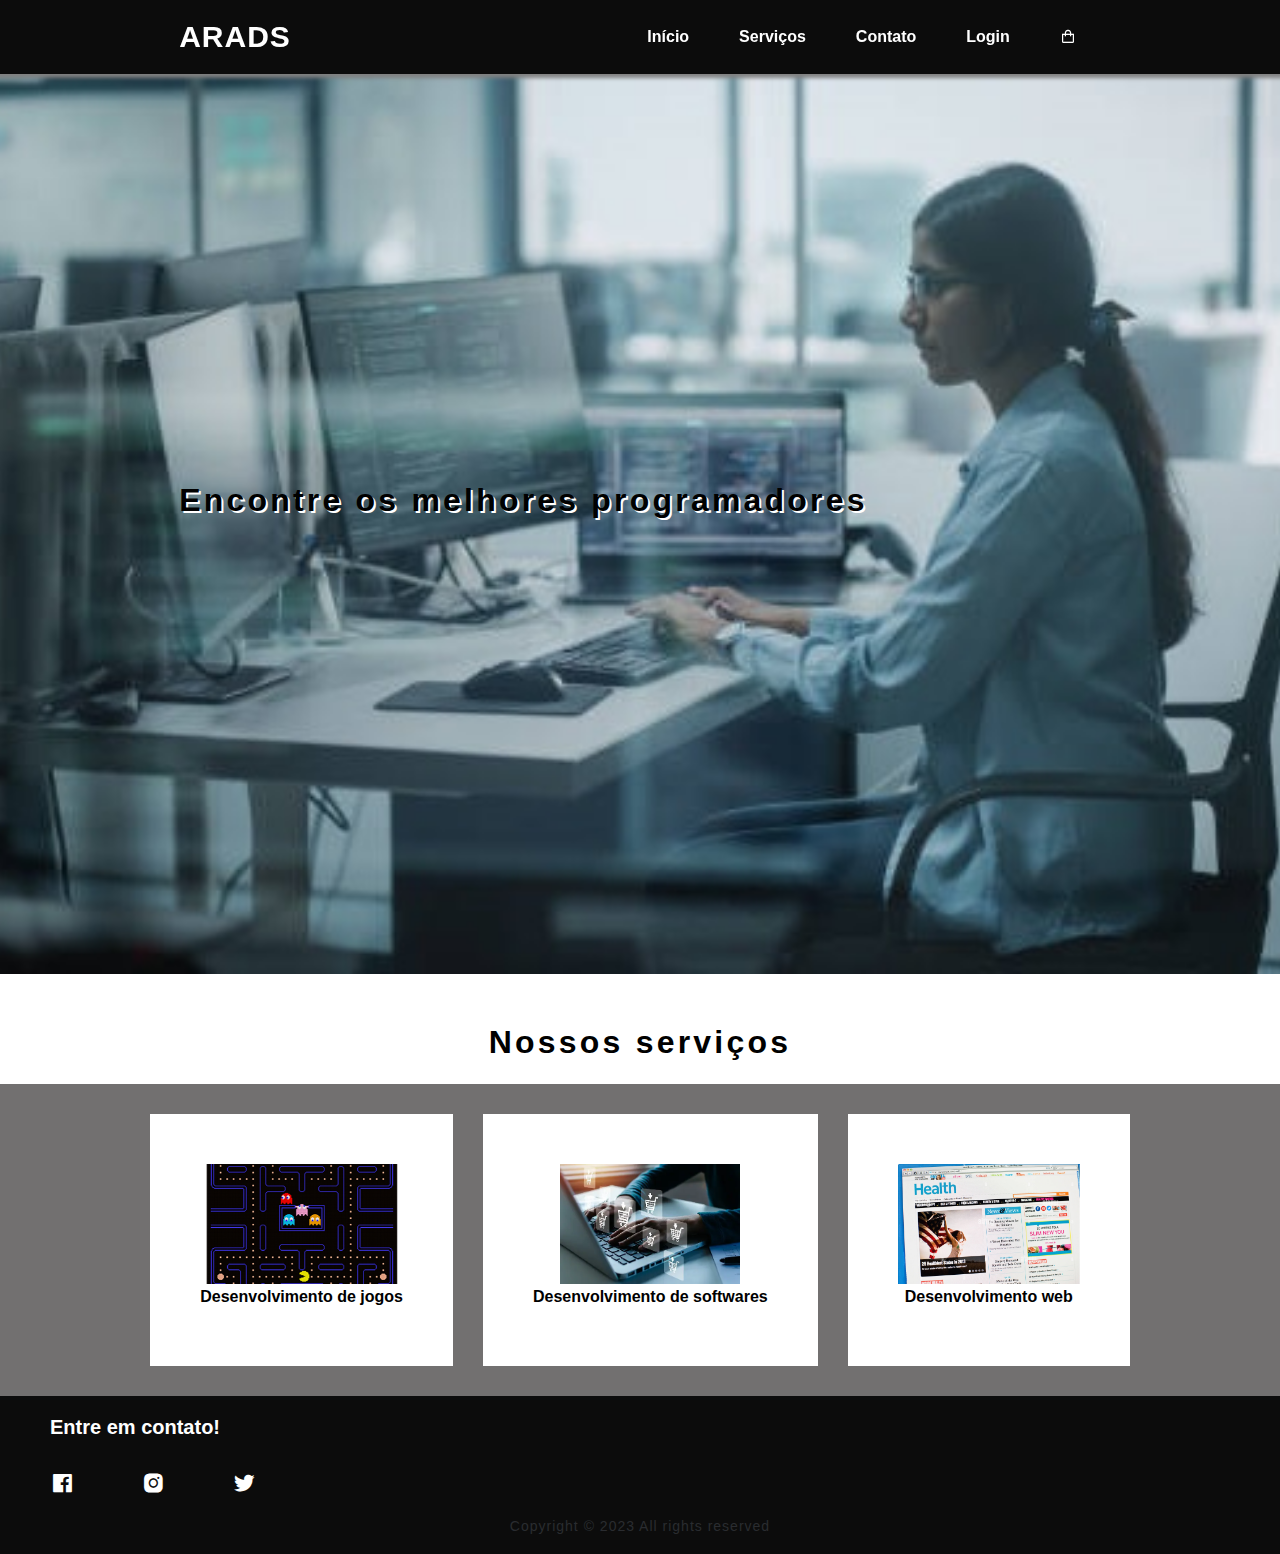
<file: index.html>
<!DOCTYPE HTML>
<head>
    <meta charset="utf-8">
    <meta name="viewport" content="width=device-width, initial-scale=1.0, max-scale=1.0">
    <link rel="stylesheet" type="text/css" href="style.css">
    <link rel="stylesheet" href="https://unpkg.com/boxicons@latest/css/boxicons.min.css">
    <link rel="preconnect" href="http://fonts.googleapis.com">
    <link rel="preconnect" href="http://fonts.gstatic.com" crossorigin>
    <script type="text/javascript" src="http://ajax.googleapis.com/ajax/libs/jquery/1.7.1/jquery.min.js"></script>
   
    </head>
    <body>
<header>
    <a href="#" class="logo">ARADS</a>
    <ul class="navlist">
<li><a href="index.html">Início</a></li>
<li><a href="#servicos">Serviços</a></li>
<li><a href="contact.html">Contato</a></li>
<li><a href="form.html">Login</a></li>
<div class="header-icons">
    <a href="carrinho.html"><i class='bx bx-shopping-bag'></i>  </a>
  
</div>
    </ul>
</header>
<section class="section1" id="sec1">
    <div class="section1-text">
    <p>Encontre os melhores programadores</p>
    </div>
    </section>
        <div class="serv-text">
            <p>Nossos serviços</p>
            <br>
        </div>
        
        <div class="servicos" id="servicos"> 
            <a href="service.html" div class="box">
                <img src="pacman.webp">
                
                    <h5>Desenvolvimento de jogos</h5>
            </a>
        
            <a href="service2.html" div class="box">

                    <img src="ecommerce.webp">
                    
                        <h5>Desenvolvimento de softwares</h5>
                    
                        
            </a>
            
            
        
            <a href="service3.html" div class="box">
                            <img src="advertising.jpg">
   
                                <h5>Desenvolvimento web </h5>
                            </a>
                                
        </div>
</body>








    <footer>
        <div class="contato">
        <h3>Entre em contato!</h3>
        <div class="icons">
            <a href="#"><i class='bx bxl-facebook-square'></i></a>
            <a href="#"><i class='bx bxl-instagram-alt'></i></a>
            <a href="#"><i class='bx bxl-twitter'></i></a>
        </div>
        </div>
    </footer>
    <div class="copyright">
        <p>Copyright © 2023 All rights reserved</p>
    </div>









    </body>
</file>
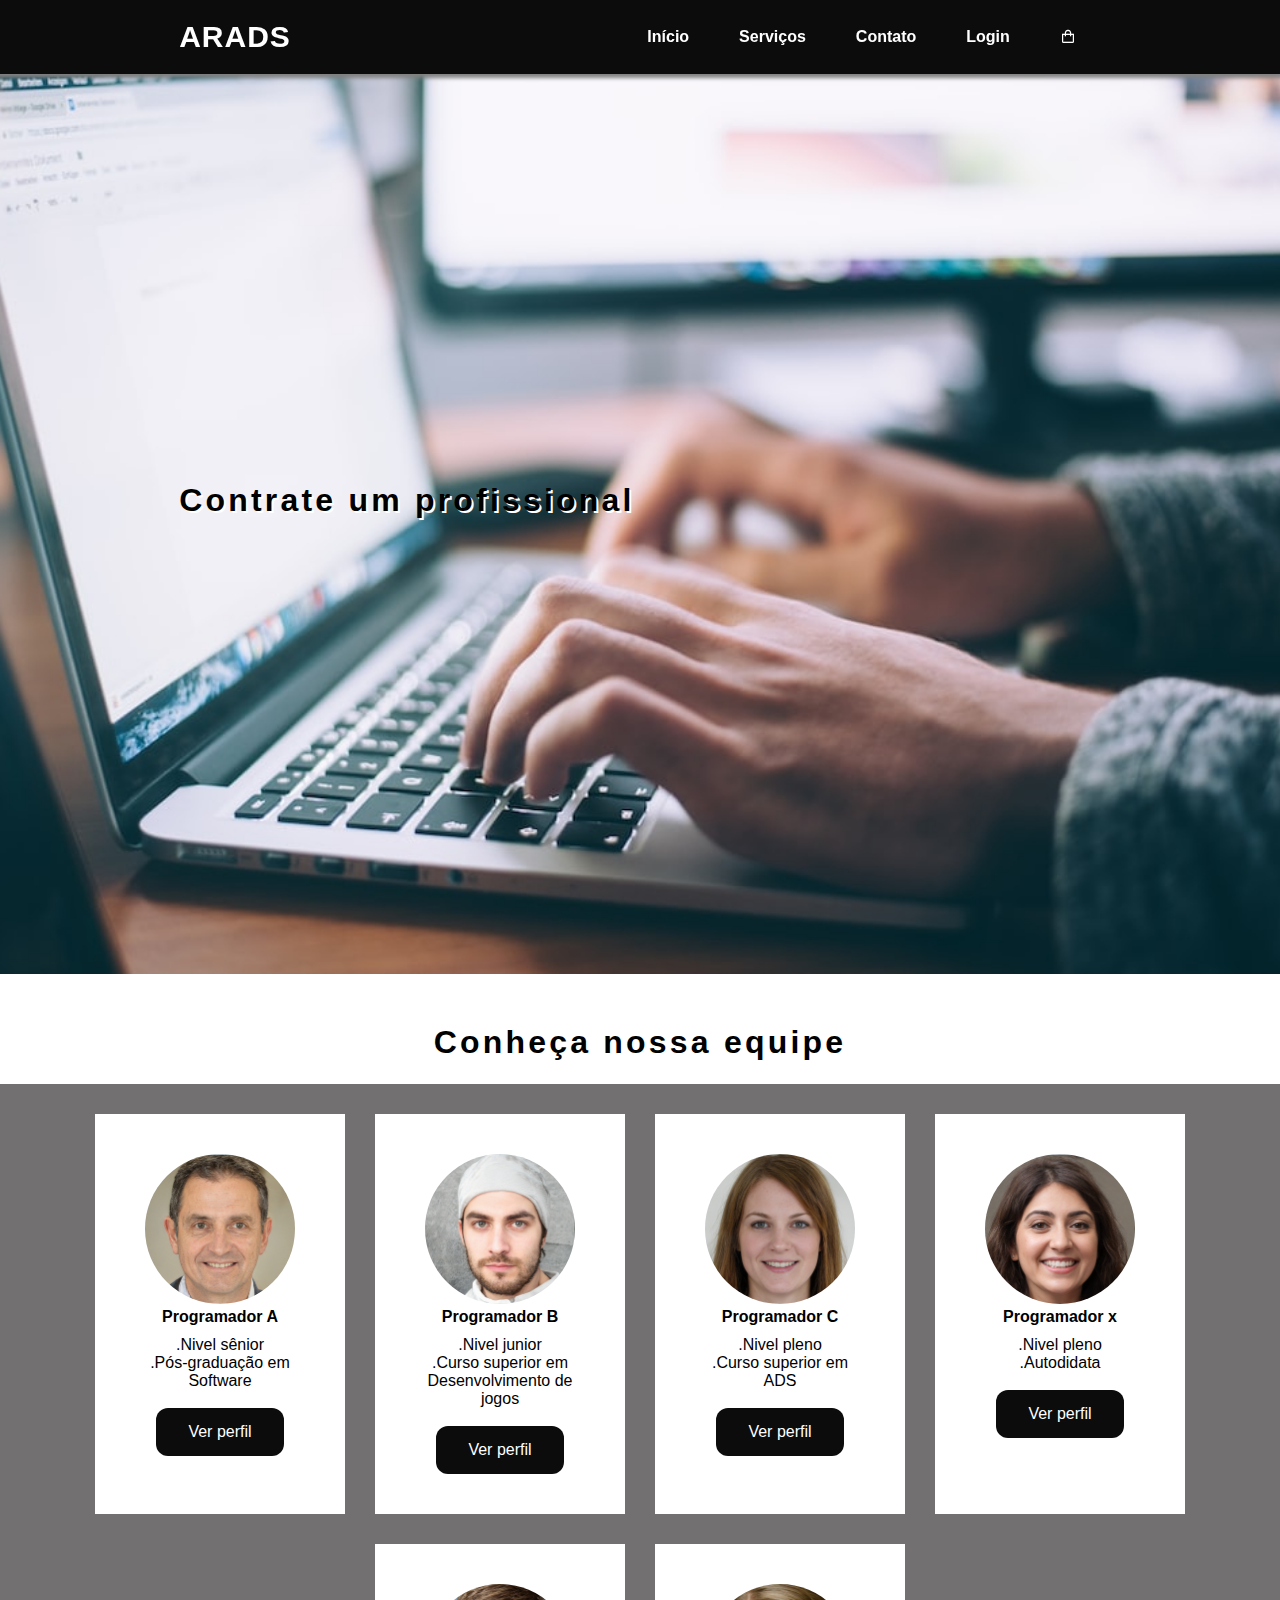
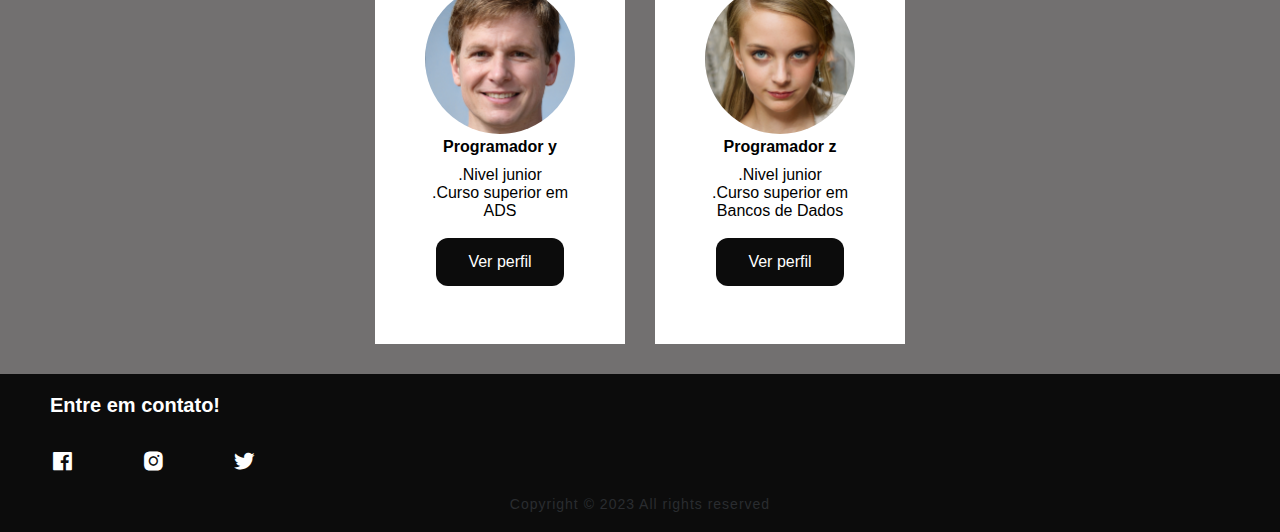
<file: contact.html>
<!DOCTYPE HTML>
<head>
    <meta charset="utf-8">
    <meta name="viewport" content="width=device-width, initial-scale=1.0, max-scale=1.0">
    <link rel="stylesheet" type="text/css" href="stylecontact.css">
    <link rel="stylesheet" href="https://unpkg.com/boxicons@latest/css/boxicons.min.css">
    <link rel="preconnect" href="http://fonts.googleapis.com">
    <link rel="preconnect" href="http://fonts.gstatic.com" crossorigin>
    </head>
    <body>
<header>
    <a href="#" class="logo">ARADS</a>
    <ul class="navlist">
        <li><a href="index.html">Início</a></li>
        <li><a href="servicemasterlist.html">Serviços</a></li>
        <li><a href="contact.html">Contato</a></li>
        <li><a href="form.html">Login</a></li>

<div class="header-icons">
    <a href="carrinho.html"><i class='bx bx-shopping-bag'></i>  </a>

</div>
    </ul>
</header>
<section class="section1" id="sec1">
    <div class="section1-text">
        
<p>Contrate um profissional</p>




</div>
</section>
<div class="serv-text">
    <p>Conheça nossa equipe</p>
    <br>
</div>
    <div class="container">
        <div class="box">
            <img src="person3.png">
            
                <h5>Programador A</h5>
                <ol>
                    <li>
                        .Nivel sênior
                    </li>
                    <li>
                        .Pós-graduação em Software
                      <br>
                      <br>

                    </li>
                </ol>
                <div class="button" input type="submit">Ver perfil</input>
                </div>
        </div>
        <div class="box">

                <img src="person2.png">
                
                    <h5>Programador B</h5>
                    <ol>
                        <li>
                            .Nivel junior
                        </li>
                        <li>
                            .Curso superior em <p>Desenvolvimento
                            de jogos</p>
                            <br>

                        </li>
                    </ol>
                    <div class="button" input type="submit">Ver perfil</input>
                    </div>
                
        </div>
        <div class="box">
                        <img src="person1.png">

                            <h5>Programador C </h5>
                            <ol>
                                <li>
                                    .Nivel pleno
                                </li>
                                <li>
                                    .Curso superior em ADS
                                    <br>
                                    <br>

                                </li>
                            </ol>
                            <div class="button" input type="submit">Ver perfil</input>
                            </div>
                            </div>
    
       
        
        <div class="box">
                        <img src="person4.png">

                            <h5>Programador x </h5>
                            <ol>
                                <li>
                                    .Nivel pleno
                                </li>
                                <li>
                                    .Autodidata
                                      <br>
                                      <br>

                                </li>
                            </ol>
                            <div class="button" input type="submit">Ver perfil</input>
                            </div>
                            </div>

                            <div class="box">
                                <img src="person5.png">
        
                                    <h5>Programador y </h5>
                                    <ol>
                                        <li>
                                            .Nivel junior
                                        </li>
                                        <li>
                                            .Curso superior em ADS
                                       <br>
                                       <br>

                                        </li>
                                    </ol>
                                    <div class="button" input type="submit">Ver perfil</input>
                                    </div>
                                    </div>

                                    <div class="box">
                                        <img src="person6.png">
                
                                            <h5>Programador z </h5>
                                            <ol>
                                                <li>
                                                    .Nivel junior
                                                </li>
                                                <li>
                                                    .Curso superior em <p>Bancos de
                                                    Dados</p>
                                                    <br>
                                                </li>
                                            </ol>
                                            <div class="button" input type="submit">Ver perfil</input>
                                            </div>
                                            </div>
    
    </div>     

















</body>








    <footer>
        <div class="contato">
        <h3>Entre em contato!</h3>
        <div class="icons">
            <a href="#"><i class='bx bxl-facebook-square'></i></a>
            <a href="#"><i class='bx bxl-instagram-alt'></i></a>
            <a href="#"><i class='bx bxl-twitter'></i></a>
        </div>
        </div>
    </footer>
    <div class="copyright">
        <p>Copyright © 2023 All rights reserved</p>
    </div>









    </body>
</file>
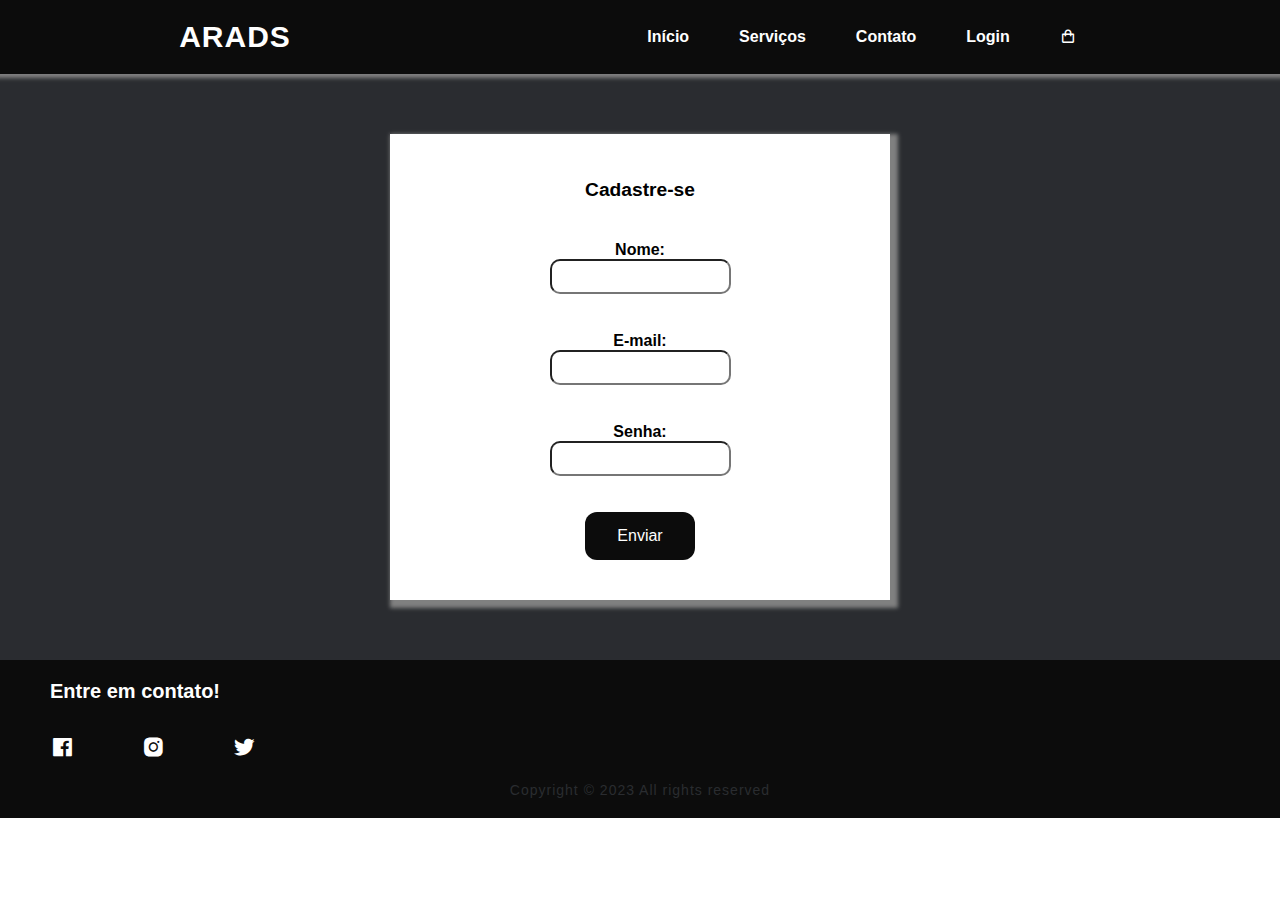
<file: form.html>
<!DOCTYPE HTML>
<head>
    <meta charset="utf-8">
    <meta name="viewport" content="width=device-width, initial-scale=1.0, max-scale=1.0">
    <link rel="stylesheet" type="text/css" href="styleform.css">
    <link rel="stylesheet" href="https://unpkg.com/boxicons@latest/css/boxicons.min.css">
    <link rel="preconnect" href="http://fonts.googleapis.com">
    <link rel="preconnect" href="http://fonts.gstatic.com" crossorigin>

    </head>
    <body>
<header>
    <a href="#" class="logo">ARADS</a>
    <ul class="navlist">
<li><a href="index.html">Início</a></li>
<li><a href="servicemasterlist.html">Serviços</a></li>
<li><a href="contact.html">Contato</a></li>
<li><a href="form.html">Login</a></li>

<div class="header-icons">
    <a href="carrinho.html"><i class='bx bx-shopping-bag'></i>  </a>
 
</div>
    </ul>
</header>
<div class="container">
<form>
    
    <h2>Cadastre-se</h2>

    <label><h4>Nome:</h4></label>
    <input type="text" name="name" id="input1">
    <br>

     <label><h4>E-mail:</h4></label>
    <span><input type="email" name="email" id="input2"></span>
    <br>

    <label><h4>Senha:</h4></label>
    <input type="password" name="pw" id="input3">
    <br>
    <br>

    <div class="button" input type="submit">Enviar</input>
</div> 

</form>
</div>

</body>









    <footer>
        <div class="contato">
        <h3>Entre em contato!</h3>
        <div class="icons">
            <a href="#"><i class='bx bxl-facebook-square'></i></a>
            <a href="#"><i class='bx bxl-instagram-alt'></i></a>
            <a href="#"><i class='bx bxl-twitter'></i></a>
        </div>
        </div>
    </footer>
    <div class="copyright">
        <p>Copyright © 2023 All rights reserved</p>
    </div>
</file>
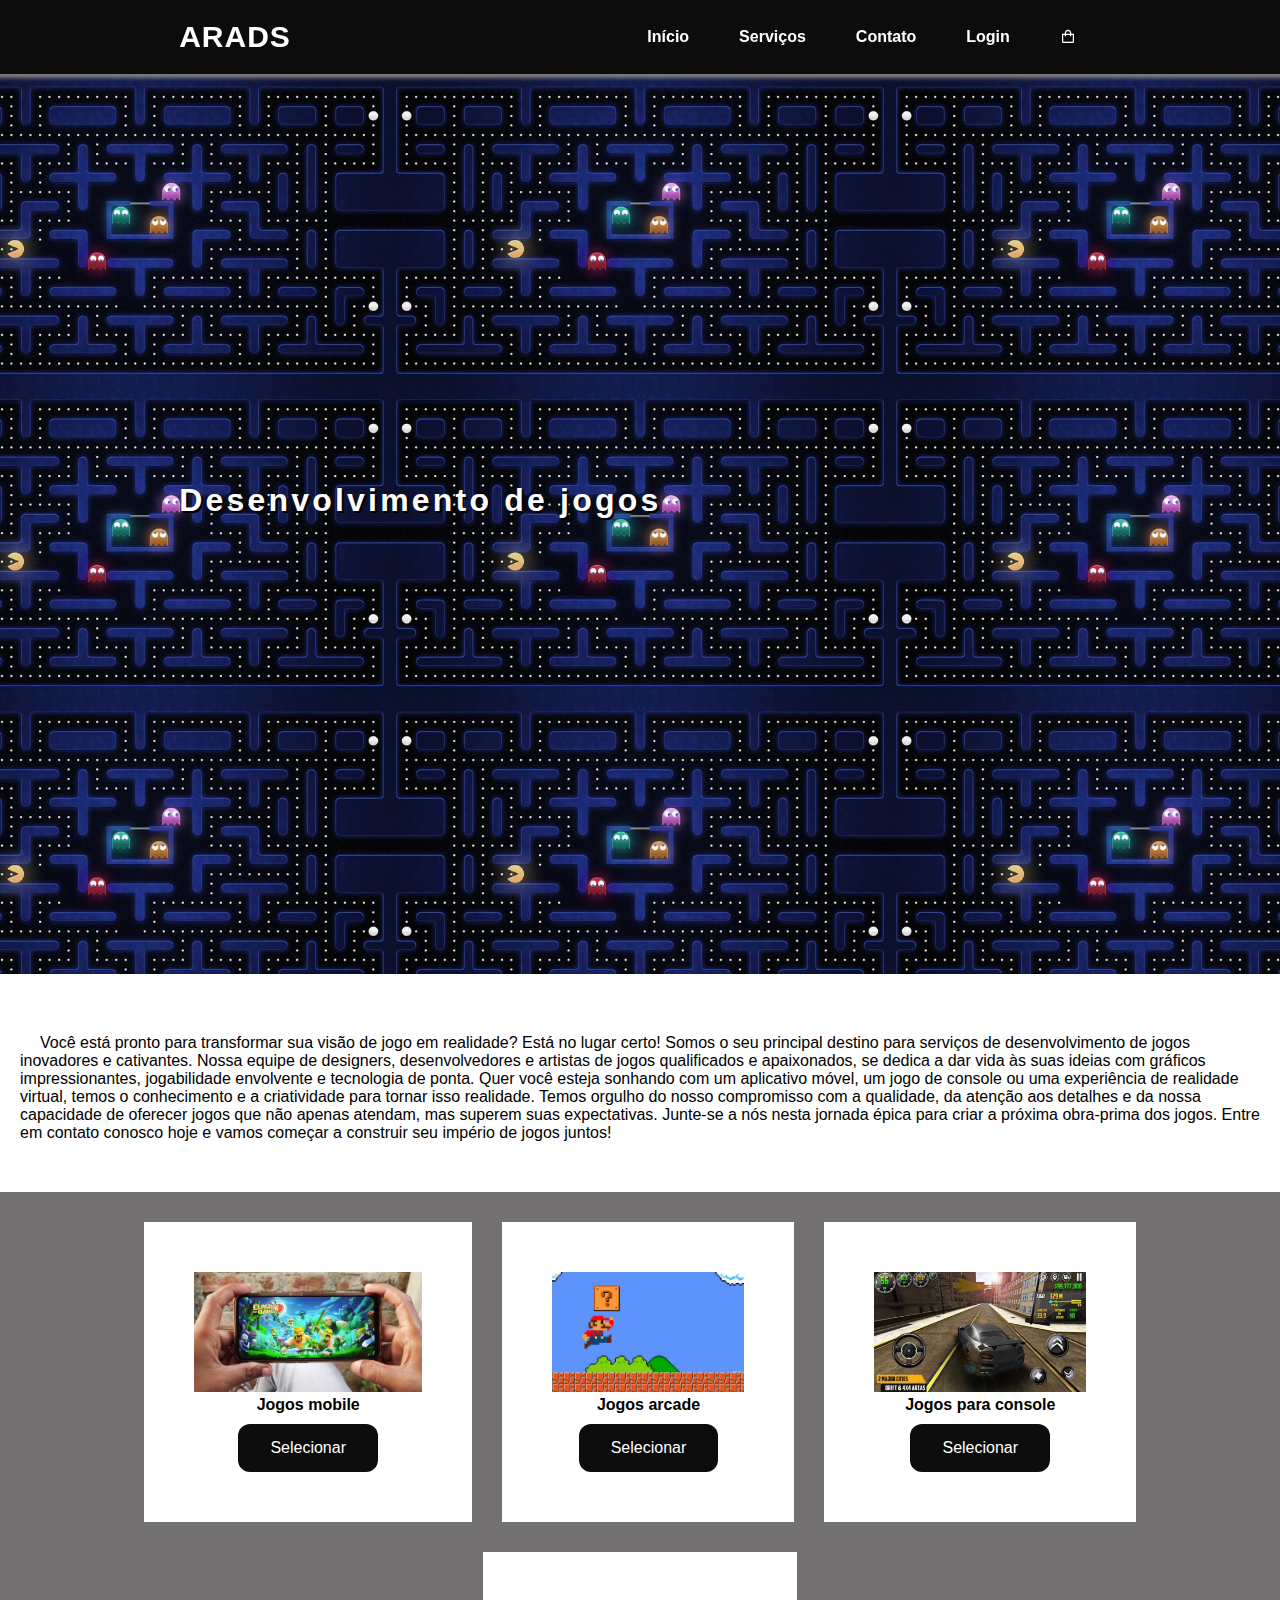
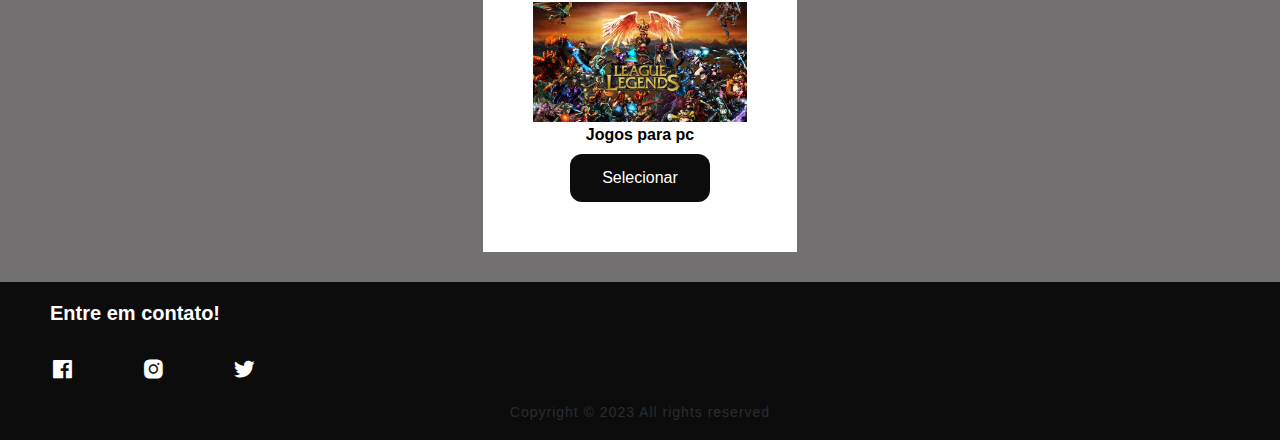
<file: service.html>
<!DOCTYPE HTML>
<head>
    <meta charset="utf-8">
    <meta name="viewport" content="width=device-width, initial-scale=1.0, max-scale=1.0">
    <link rel="stylesheet" type="text/css" href="styleservice.css">
    <link rel="stylesheet" href="https://unpkg.com/boxicons@latest/css/boxicons.min.css">
    <link rel="preconnect" href="http://fonts.googleapis.com">
    <link rel="preconnect" href="http://fonts.gstatic.com" crossorigin>
    </head>
    <body>
<header>
    <a href="#" class="logo">ARADS</a>
    <ul class="navlist">
        <li><a href="index.html">Início</a></li>
        <li><a href="servicemasterlist.html">Serviços</a></li>
        <li><a href="contact.html">Contato</a></li>
        <li><a href="form.html">Login</a></li>

<div class="header-icons">
    <a href="carrinho.html"><i class='bx bx-shopping-bag'></i>  </a>
    
</div>
    </ul>
</header>
<section class="section1" id="sec1">
    <div class="section1-text">
        
<p>Desenvolvimento de jogos</p>




</div>
</section>
<div class="card">
    <span>Você está pronto para transformar sua visão de jogo em realidade? Está no lugar certo! Somos o seu principal destino para serviços de desenvolvimento de jogos inovadores e cativantes. Nossa equipe de designers, desenvolvedores e artistas de jogos qualificados e apaixonados, se dedica a dar vida às suas ideias com gráficos impressionantes, jogabilidade envolvente e tecnologia de ponta. Quer você esteja sonhando com um aplicativo móvel, um jogo de console ou uma experiência de realidade virtual, temos o conhecimento e a criatividade para tornar isso realidade. Temos orgulho do nosso compromisso com a qualidade, da atenção aos detalhes e da nossa capacidade de oferecer jogos que não apenas atendam, mas superem suas expectativas. Junte-se a nós nesta jornada épica para criar a próxima obra-prima dos jogos. Entre em contato conosco hoje e vamos começar a construir seu império de jogos juntos!

    </span>
</div>

    <div class="servicos">
        <div class="box">
            <img src="jogo3.jpg">
            
                <h5>Jogos mobile</h5>
                <div class="button" input type="submit">Selecionar</input>
                </div>
        </div>
        <div class="box">

                <img src="jogo2.jpg">
                
                    <h5>Jogos arcade</h5>
                    <div class="button" input type="submit">Selecionar</input>
                    </div>
                
        </div>
        <div class="box">
                        <img src="jogo1.jpg">

                            <h5>Jogos para console </h5>
                            <div class="button" input type="submit">Selecionar</input>
                            </div>
                            </div>
                            <div class="box">
                                <img src="jogo4.jpg">
        
                                    <h5>Jogos para pc </h5>
                                    <div class="button" input type="submit">Selecionar</input>
                                    </div>
                                    </div>
                                    
    </div>

















</body>








    <footer>
        <div class="contato">
        <h3>Entre em contato!</h3>
        <div class="icons">
            <a href="#"><i class='bx bxl-facebook-square'></i></a>
            <a href="#"><i class='bx bxl-instagram-alt'></i></a>
            <a href="#"><i class='bx bxl-twitter'></i></a>
        </div>
        </div>
    </footer>
    <div class="copyright">
        <p>Copyright © 2023 All rights reserved</p>
    </div>









    </body>
</file>
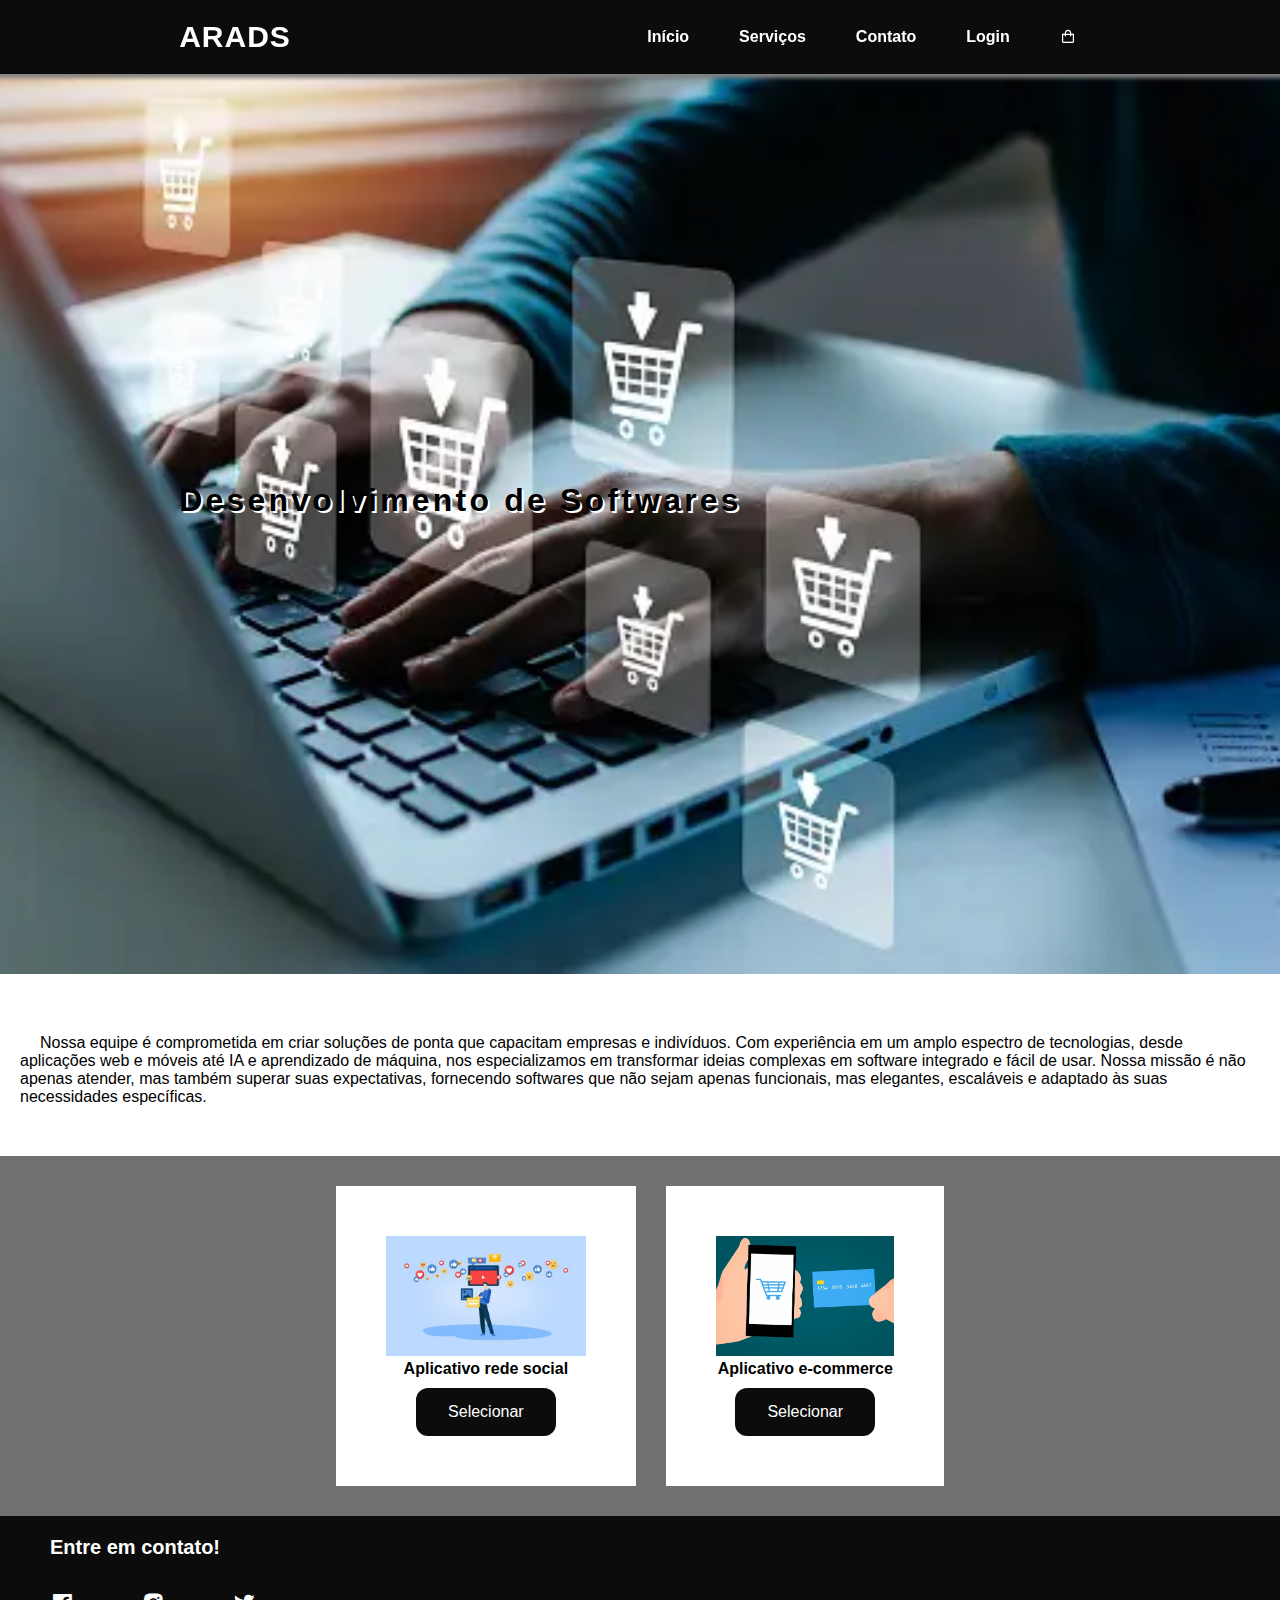
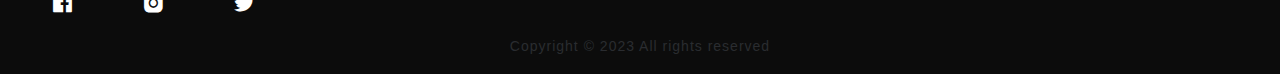
<file: service2.html>
<!DOCTYPE HTML>
<head>
    <meta charset="utf-8">
    <meta name="viewport" content="width=device-width, initial-scale=1.0, max-scale=1.0">
    <link rel="stylesheet" type="text/css" href="styleservice2.css">
    <link rel="stylesheet" href="https://unpkg.com/boxicons@latest/css/boxicons.min.css">
    <link rel="preconnect" href="http://fonts.googleapis.com">
    <link rel="preconnect" href="http://fonts.gstatic.com" crossorigin>
    </head>
    <body>
<header>
    <a href="#" class="logo">ARADS</a>
    <ul class="navlist">
        <li><a href="index.html">Início</a></li>
        <li><a href="servicemasterlist.html">Serviços</a></li>
        <li><a href="contact.html">Contato</a></li>
        <li><a href="form.html">Login</a></li>
<div class="header-icons">
    <a href="carrinho.html"><i class='bx bx-shopping-bag'></i>  </a>
    
    </div>
    </ul>
</header>
<section class="section1" id="sec1">
    <div class="section1-text">
        
<p>Desenvolvimento de Softwares</p>




</div>
</section>
<div class="card">
    <span>
        Nossa equipe é comprometida em criar soluções de ponta que capacitam empresas e indivíduos. Com experiência em um amplo espectro de tecnologias, desde aplicações web e móveis até IA e aprendizado de máquina, nos especializamos em transformar ideias complexas em software integrado e fácil de usar. Nossa missão é não apenas atender, mas também superar suas expectativas, fornecendo softwares que não sejam apenas funcionais, mas elegantes, escaláveis e adaptado às suas necessidades específicas.
    </span>
</div>

    <div class="container">
        <div class="box">
            <img src="socialmedia.jpg">
            
                <h5>Aplicativo rede social</h5>
                <div class="button" input type="submit">Selecionar</input>
                </div>
        </div>
        <div class="box">

                <img src="ecommerce2.jpg">
                
                    <h5>Aplicativo e-commerce</h5>
                    <div class="button" input type="submit">Selecionar</input>
                    </div>
                
        </div>
    </div>


</body>








    <footer>
        <div class="contato">
        <h3>Entre em contato!</h3>
        <div class="icons">
            <a href="#"><i class='bx bxl-facebook-square'></i></a>
            <a href="#"><i class='bx bxl-instagram-alt'></i></a>
            <a href="#"><i class='bx bxl-twitter'></i></a>
        </div>
        </div>
    </footer>
    <div class="copyright">
        <p>Copyright © 2023 All rights reserved</p>
    </div>









    </body>
</file>
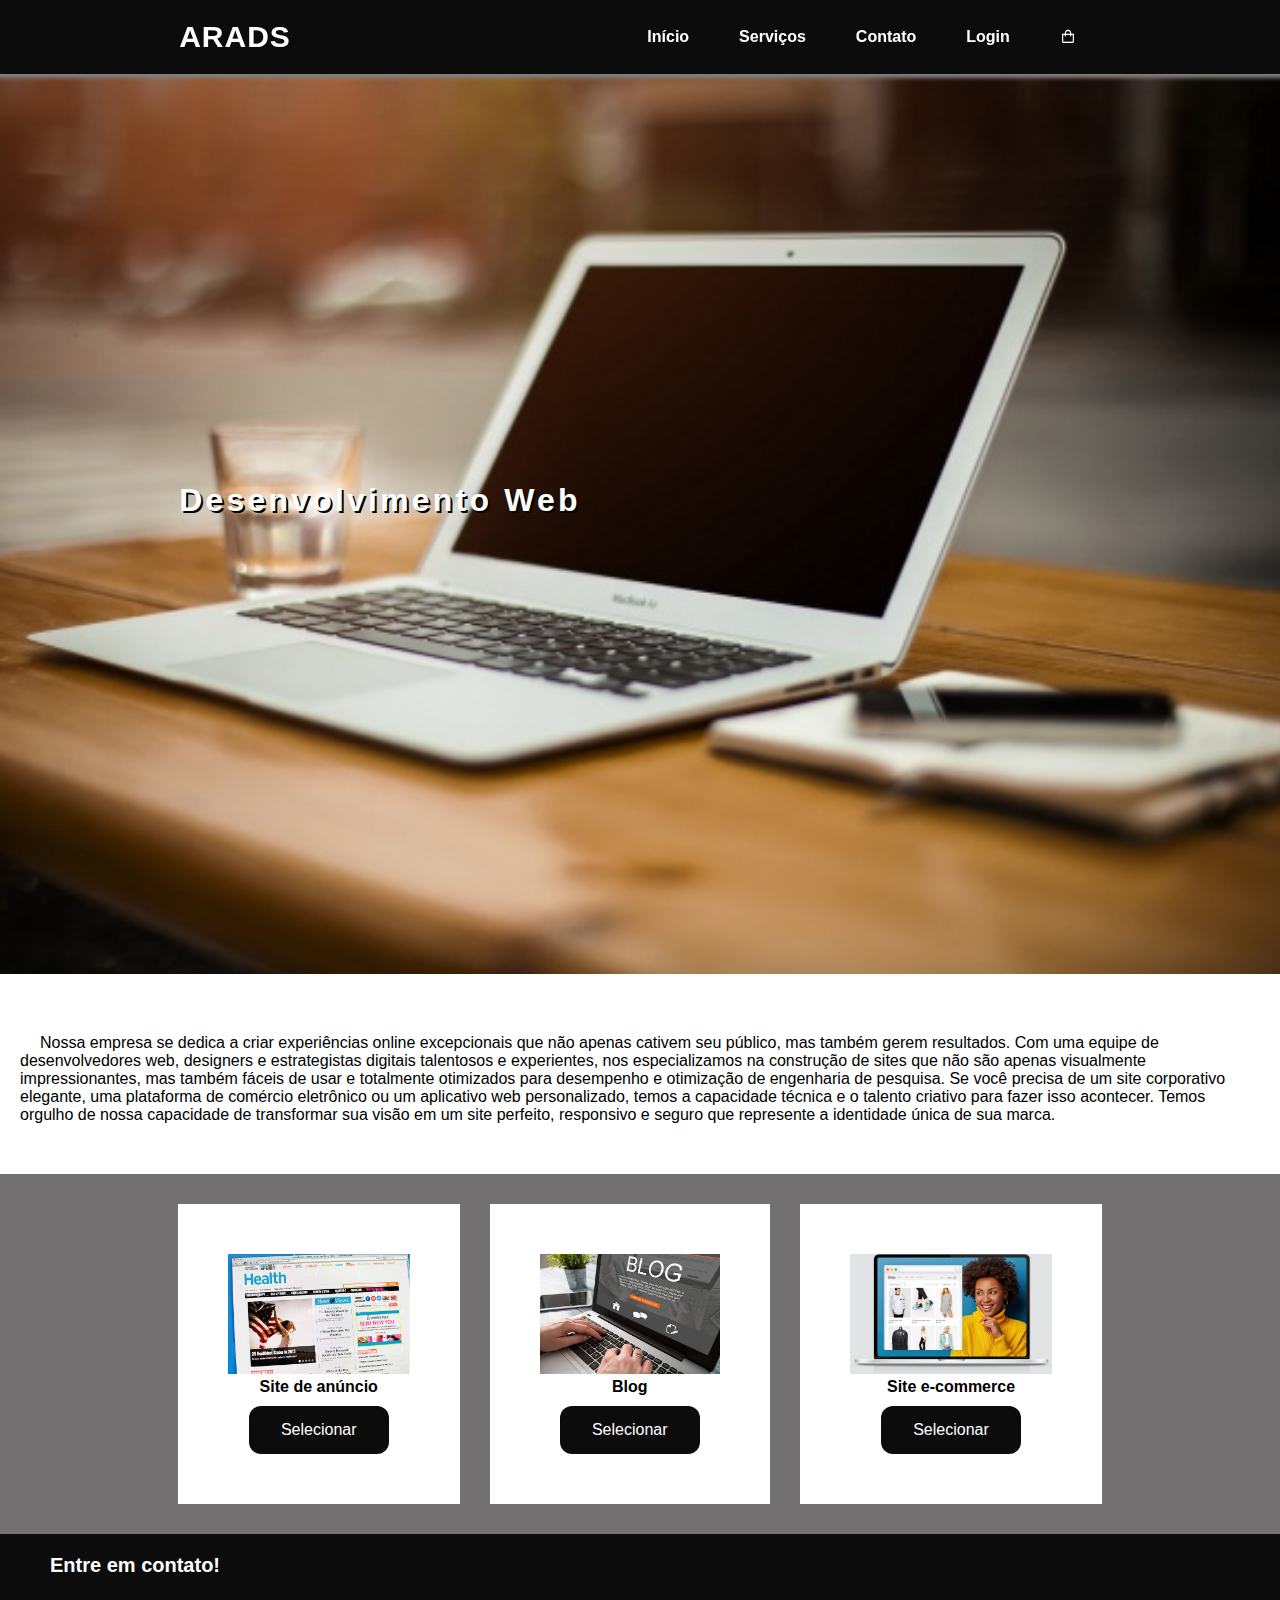
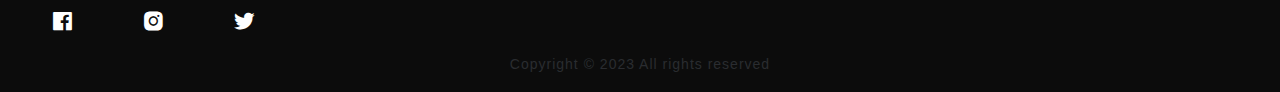
<file: service3.html>
<!DOCTYPE HTML>
<head>
    <meta charset="utf-8">
    <meta name="viewport" content="width=device-width, initial-scale=1.0, max-scale=1.0">
    <link rel="stylesheet" type="text/css" href="styleservice3.css">
    <link rel="stylesheet" href="https://unpkg.com/boxicons@latest/css/boxicons.min.css">
    <link rel="preconnect" href="http://fonts.googleapis.com">
    <link rel="preconnect" href="http://fonts.gstatic.com" crossorigin>
    </head>
    <body>
<header>
    <a href="#" class="logo">ARADS</a>
    <ul class="navlist">
        <li><a href="index.html">Início</a></li>
        <li><a href="servicemasterlist.html">Serviços</a></li>
        <li><a href="contact.html">Contato</a></li>
        <li><a href="form.html">Login</a></li>
<div class="header-icons">
    <a href="carrinho.html"><i class='bx bx-shopping-bag'></i>  </a>
    
</div>
    </ul>
</header>
<section class="section1" id="sec1">
    <div class="section1-text">
        
<p>Desenvolvimento Web</p>




</div>
</section>
<div class="card">
    <span>
        Nossa empresa se dedica a criar experiências online excepcionais que não apenas cativem seu público, mas também gerem resultados. Com uma equipe de desenvolvedores web, designers e estrategistas digitais talentosos e experientes, nos especializamos na construção de sites que não são apenas visualmente impressionantes, mas também fáceis de usar e totalmente otimizados para desempenho e otimização de engenharia de pesquisa. Se você precisa de um site corporativo elegante, uma plataforma de comércio eletrônico ou um aplicativo web personalizado, temos a capacidade técnica e o talento criativo para fazer isso acontecer. Temos orgulho de nossa capacidade de transformar sua visão em um site perfeito, responsivo e seguro que represente a identidade única de sua marca.

    </span>
</div>

    <div class="servicos">
        <div class="box">
            <img src="advertising.jpg">
            
                <h5>Site de anúncio</h5>
                <div class="button" input type="submit">Selecionar</input>
                </div>
        </div>
        <div class="box">

                <img src="blogimg.jpg">
                
                    <h5>Blog</h5>
                    <div class="button" input type="submit">Selecionar</input>
                    </div>
                
        </div>

        <div class="box">

            <img src="ecommerce3.jpg">
            
                <h5>Site e-commerce</h5>
                <div class="button" input type="submit">Selecionar</input>
                </div>
            
    </div>
       
                                    
    </div>

















</body>








    <footer>
        <div class="contato">
        <h3>Entre em contato!</h3>
        <div class="icons">
            <a href="#"><i class='bx bxl-facebook-square'></i></a>
            <a href="#"><i class='bx bxl-instagram-alt'></i></a>
            <a href="#"><i class='bx bxl-twitter'></i></a>
        </div>
        </div>
    </footer>
    <div class="copyright">
        <p>Copyright © 2023 All rights reserved</p>
    </div>









    </body>
</file>
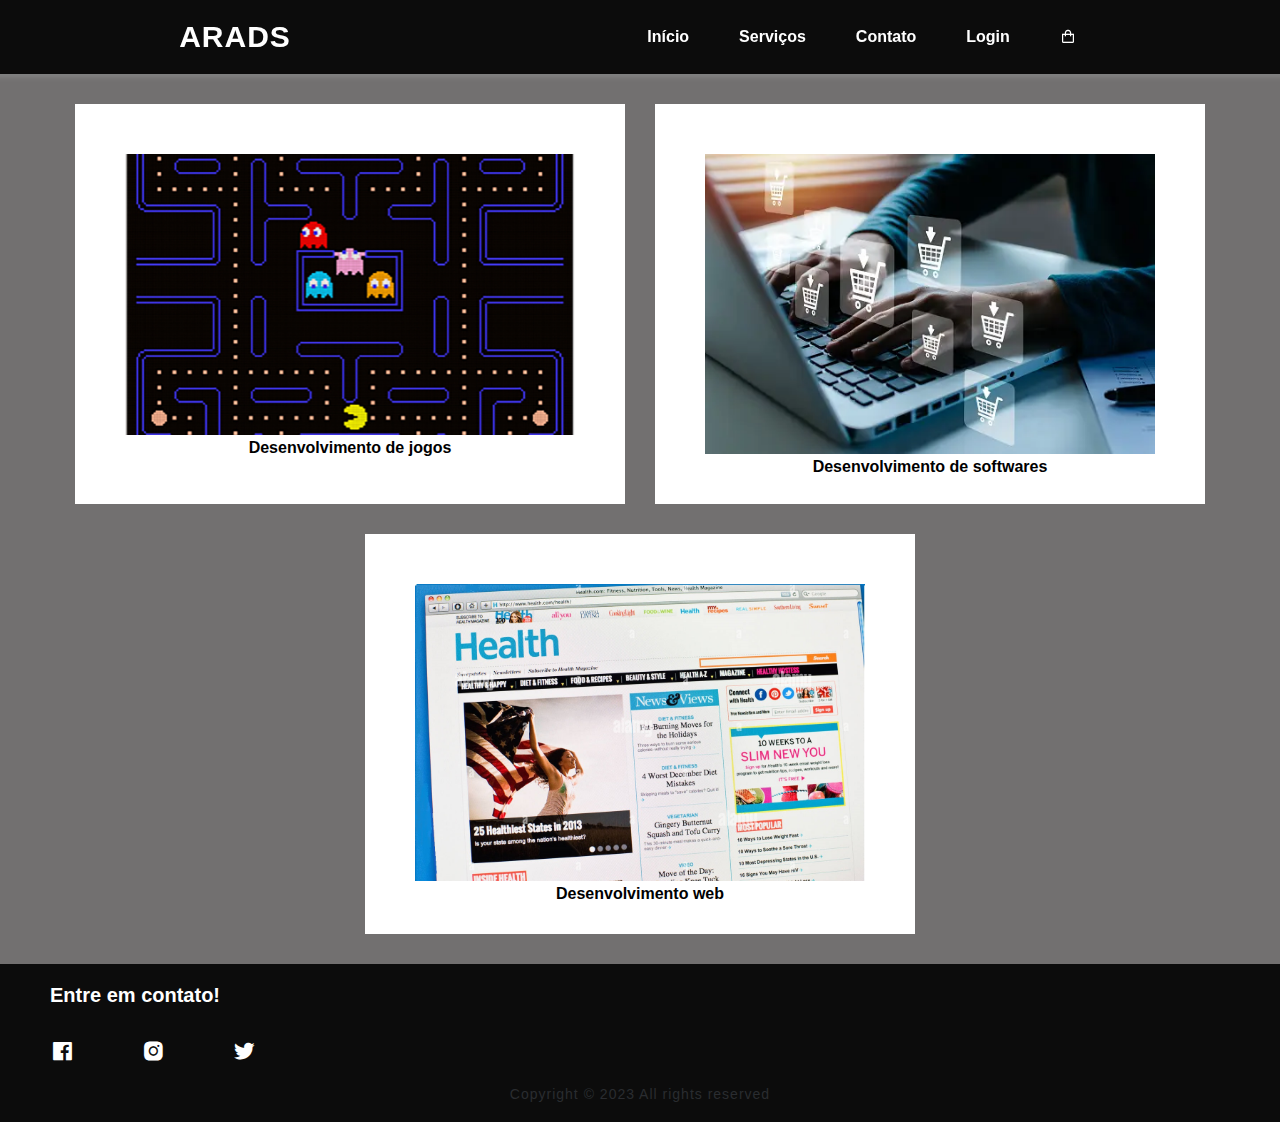
<file: servicemasterlist.html>
<!DOCTYPE HTML>
<head>
    <meta charset="utf-8">
    <meta name="viewport" content="width=device-width, initial-scale=1.0, max-scale=1.0">
    <link rel="stylesheet" type="text/css" href="styleservicemasterlist.css">
    <link rel="stylesheet" href="https://unpkg.com/boxicons@latest/css/boxicons.min.css">
    <link rel="preconnect" href="http://fonts.googleapis.com">
    <link rel="preconnect" href="http://fonts.gstatic.com" crossorigin>
    <script type="text/javascript" src="http://ajax.googleapis.com/ajax/libs/jquery/1.7.1/jquery.min.js"></script>
    
    </head>
    <body>
<header>
    <a href="#" class="logo">ARADS</a>
    <ul class="navlist">
<li><a href="index.html">Início</a></li>
<li><a href="servicemasterlist.html">Serviços</a></li>
<li><a href="contact.html">Contato</a></li>
<li><a href="form.html">Login</a></li>
<div class="header-icons">
    <a href="carrinho.html"><i class='bx bx-shopping-bag'></i>  </a>
    
</div>
    </ul>
</header>
        
        <div class="container" id="container1"> 
            <a href="service.html" div class="box">
                <img src="pacman.webp">
                
                    <h5>Desenvolvimento de jogos</h5>
            </a>
        
            <a href="service2.html" div class="box">

                    <img src="ecommerce.webp">
                    
                        <h5>Desenvolvimento de softwares</h5>
                    
                        
            </a>
            
            
        
            <a href="service3.html" div class="box">
                            <img src="advertising.jpg">
   
                                <h5>Desenvolvimento web </h5>
                            </a>
                                
        </div>
</body>







</body>
    <footer>
        <div class="contato">
        <h3>Entre em contato!</h3>
        <div class="icons">
            <a href="#"><i class='bx bxl-facebook-square'></i></a>
            <a href="#"><i class='bx bxl-instagram-alt'></i></a>
            <a href="#"><i class='bx bxl-twitter'></i></a>
        </div>
        </div>
    </footer>
    <div class="copyright">
        <p>Copyright © 2023 All rights reserved</p>
    </div>
</file>
<file: style.css>
*{
    box-sizing: border-box;
    font-family: 'Open Sans', sans-serif;
    padding: 0;
    margin: 0;
    list-style: none;
    text-decoration: none;
    scroll-behavior: smooth;
}
:root{
    --main-color: rgb(12, 12, 12);
    --text-color: black;
    --bg-color: rgb(42, 44, 48);
    --items-color:rgb(114, 112, 112);
    --h2-font: 3.3rem;
    --h3-font: 2rem;
    --normal-font: 1rem;
}
body{
  background-color: white;
  align-items: center;
width:100%;
}
h2{
  color: white;
}
header{
  align-items: center;
  background:var(--main-color);
  width: 100%;
  top: 0;
  right: 0;
  z-index: 1000;
  position: sticky;
  display: flex;
  justify-content: space-between;
  padding: 20px 14%;
  box-shadow: 0px 0px 4px 4px gray;
}
.header-icons i{
  color: white;
  transition: all .36s ease;
}
.header-icons i:hover{
color: var(--items-color);
}
  .logo{
    font-size: 30px;
    font-weight: 700;
    letter-spacing: 1px;
    color: white;
  }
  .navlist{
    display: inline-flex;
   }
   .navlist a{
    color: white;
    font-size: var(--normal-font);
    font-weight: 600;
    padding: 25px;
   }
   .navlist a:hover{
    color: var(--bg-color);
  }
  section{
    padding: 100px 14%;
  }
  .section1{
    background: url(pcimg3.jpg);
    background-size:cover;
    background-position:center top;
    min-height: 100vh;
    width: 100%;
    position:relative;
    display:grid;
    align-items: center;
  }
  .section1-text p{
    font-size: var(--h3-font);
    font-weight: 600;
    margin-bottom: 3rem;
    letter-spacing: .2rem;
    color: black;
    text-shadow: 2px 2px white;
  }
  .section2{
background-color: var(--items-color);
background-size: auto;
    
  }
  .serv-text p{
    font-size: var(--h3-font);
    font-weight: 600;
    margin-bottom: 5px;
    margin-top: 50px;
    letter-spacing: .2rem;
    color: black;
    text-align: center;
  
  }
  .servicos{
    flex-wrap: wrap;
    align-items:center;
    display:flex;
  justify-content: center;
  column-gap: 30px;
  row-gap: 30px;
  background-color: var(--items-color);
  background-size:100%;
  position: relative;
  padding-bottom: 30px;
  padding-top: 30px;

    
}
.box{
    display: inline;
    padding: 50px;
    position:relative;
    transition: all .35s ease;
    justify-content: space-around;
    background-color: white;
    text-align: center;
  
}
.box img:hover{
  transform: scale(0.9) translateY(-5px);
  cursor: pointer;
}
.box img{
  width: auto;
  height: 120px;
}
.box h5{
  font-size: 16px;
  font-weight: 600;
  margin-bottom: 10px;
  position: relative;
  color: black;
}


.contato h3{
  font-size: 20px;
  font-weight: 600;
  color: white;
  padding-left: 50px;
  padding-top: 20px;
}
.contato li{
  margin-bottom: 15px;
  color: #ffffff;
  
}
.contato li a{
  display: block;
  color: #ffffff;
  font-size: var(--normal-font);
  font-weight: 600;
  transition: all .35s ease;
}
.contato li a:hover{
  transform: translateX(-8px);
  color: var(--bg-color);
}

.icons{
  display: flex;
  margin-top: 2rem;
}
.icons i{
  font-size: 25px;
  margin-right: 1rem;
  color: white;
  transition: all .35s ease;
  padding-left: 50px;
}
.icons i:hover{
  color: var(--bg-color);
  transform: scale(1.1) translateY(-5px);
}
    footer{
    background: var(--main-color);
    display: grid;
    grid-template-columns: repeat(auto-fit, minmax(200px, auto));
    gap: 2rem;
    width: 100%;
    position: sticky;
    }
    .copyright p{
      text-align: center;
      padding: 20px;
      background: var(--main-color);
      color: var(--bg-color);
      font-size: 14px;
      letter-spacing: 1px;
      position: sticky;
      
    }


    @media (max-width: 1000px){
      header{
        padding: 7px 4%;
        transition: .2s;
      }
      header.sticky{
        padding: 14px 4%;
        transition: .2s;
      }
    }
</file>
<file: stylecontact.css>
*{
    box-sizing: border-box;
    font-family: 'Open Sans', sans-serif;
    padding: 0;
    margin: 0;
    list-style: none;
    text-decoration: none;
    scroll-behavior: smooth;
}
:root{
    --main-color: rgb(12, 12, 12);
    --text-color: black;
    --bg-color: rgb(42, 44, 48);
    --items-color:rgb(114, 112, 112);
    --h2-font: 3.3rem;
    --h3-font: 2rem;
    --normal-font: 1rem;
}
body{
  background-color: white;
  align-items: center;
width:100%;
}
h2{
  color: white;
}
header{
  align-items: center;
  background:var(--main-color);
  width: 100%;
  top: 0;
  right: 0;
  z-index: 1000;
  position: sticky;
  display: flex;
  justify-content: space-between;
  padding: 20px 14%;
  box-shadow: 0px 0px 4px 4px gray;
}
.header-icons i{
  color: white;
  transition: all .36s ease;
}
.header-icons i:hover{
color: var(--items-color);
}
#menu-icon{
  color: white;
  z-index: 10001;
  margin-right: 20px;
}
#menu-icon:hover{
  color: var(--items-color);
  transition: all .36s ease;
}
  .logo{
    font-size: 30px;
    font-weight: 700;
    letter-spacing: 1px;
    color: white;
  }
  .navlist{
    display: inline-flex;
   }
   .navlist a{
    color: white;
    font-size: var(--normal-font);
    font-weight: 600;
    padding: 25px;
   }
   .navlist a:hover{
    color: var(--bg-color);
  }
  section{
    padding: 100px 14%;
  }
  .section1{
    background: url(pcimg2.jpg);
    background-repeat: no-repeat;
    background-size:cover;
    background-position:center top;
    min-height: 100vh;
    height: 50%;
    width: 100%;
    position:relative;
    display:grid;
    align-items: center;
  }
  .section1-text p{
    font-size: var(--h3-font);
    font-weight: 600;
    margin-bottom: 3rem;
    letter-spacing: .2rem;
    color: black;
    text-shadow: 2px 2px white;
  }
  .serv-text p{
    font-size: var(--h3-font);
    font-weight: 600;
    margin-bottom: 5px;
    margin-top: 50px;
    letter-spacing: .2rem;
    color: black;
    text-align: center;
  
  }
.container{
    
   flex-wrap: wrap;
    align-items:center;
    display:flex;
  justify-content: center;
  column-gap: 30px;
  row-gap: 30px;
  
    
    background-color: var(--items-color);
   background-size:100%;
   position: relative;
   padding-bottom: 30px;
   padding-top: 30px;

    
}
.box{
  display: inline;
  padding: 40px;
  position:inherit;
  justify-content: center;
  background-color: white;
width: 250px;
height: 400px;
align-items: center;
text-align: center; 
}
.box img{
  width: 150px;
  height: 150px;
  border-radius: 50%;

}
.box h5{
  font-size: 16px;
  font-weight: 600;
  margin-bottom: 10px;
  position: relative;
  text-align: center;
}
.button{
    background-color: var(--main-color);
    cursor: pointer;
    border-radius: 12px;
    border-color: var(--main-color);
    color: white;
    display: inline-block;
    padding: 15px 32px;
    transition: all .35s ease;
    

}
.button:hover{
    transform:translateY(-5px);
    cursor: pointer;
    background-color: var(--bg-color);
}
.card {
    background-color: white;
    padding: 20px;
    margin-top: 40px;
    align-content:center;
    width: fit-content;
    justify-content: center;
    padding-bottom: 50px;
    
    
  }
.contato h3{
    font-size: 20px;
    font-weight: 600;
    color: white;
    padding-left: 50px;
    padding-top: 20px;
  }
  .contato li{
    margin-bottom: 15px;
    color: #ffffff;
    
  }
  .contato li a{
    display: block;
    color: #ffffff;
    font-size: var(--normal-font);
    font-weight: 600;
    transition: all .35s ease;
  }
  .contato li a:hover{
    transform: translateX(-8px);
    color: var(--bg-color);
  }
  
.icons{
    display: flex;
    margin-top: 2rem;
  }
  .icons i{
    font-size: 25px;
    margin-right: 1rem;
    color: white;
    transition: all .35s ease;
    padding-left: 50px;
  }
  .icons i:hover{
    color: var(--bg-color);
    transform: scale(1.1) translateY(-5px);
  }
  footer{
    background: var(--main-color);
    display: grid;
    grid-template-columns: repeat(auto-fit, minmax(200px, auto));
    gap: 2rem;
    width: 100%;
    position: sticky;
    }
    .copyright p{
      text-align: center;
      padding: 20px;
      background: var(--main-color);
      color: var(--bg-color);
      font-size: 14px;
      letter-spacing: 1px;
      position: sticky;
      
    }

    @media (max-width: 1000px){
      header{
        padding: 7px 4%;
        transition: .2s;
      }
      header.sticky{
        padding: 14px 4%;
        transition: .2s;
      }
    }
</file>
<file: styleform.css>
*{
    box-sizing: border-box;
    font-family: 'Open Sans', sans-serif;
    padding: 0;
    margin: 0;
    list-style: none;
    text-decoration: none;
    scroll-behavior: smooth;
}
:root{
    --main-color: rgb(12, 12, 12);
    --text-color: black;
    --bg-color: rgb(42, 44, 48);
    --items-color:rgb(114, 112, 112);
    --h2-font: 3.3rem;
    --h3-font: 2rem;
    --normal-font: 1rem;
}
body{
  background-color: white;
  align-items: center;
width:100%;
background-repeat: no-repeat;
background-size: cover;
}
header{
    align-items: center;
    background:var(--main-color);
    width: 100%;
    top: 0;
    right: 0;
    z-index: 1000;
    position: sticky;
    display: flex;
    justify-content: space-between;
    padding: 20px 14%;
    box-shadow: 0px 0px 4px 4px gray;
  }
  .header-icons i{
    color: white;
    transition: all .36s ease;
  }
  .header-icons i:hover{
color: var(--items-color);
  }
  #menu-icon{
    color: white;
    z-index: 10001;
    margin-right: 20px;
  }
  #menu-icon:hover{
    color: var(--items-color);
    transition: all .36s ease;
  }
  .logo{
    font-size: 30px;
    font-weight: 700;
    letter-spacing: 1px;
    color: white;
  }
  .navlist{
    display: inline-flex;
   }
   .navlist a{
    color: white;
    font-size: var(--normal-font);
    font-weight: 600;
    padding: 25px;
    transition: all .36s ease;
   }
   .navlist a:hover{
    color: var(--items-color);
  }
h2{
    color: black;
    font-size: larger;
    font-weight: bold;
    text-align: center;
    padding-top: 5px;
    padding-bottom:20px ;
}
form{
    padding:40px;
    justify-content: center;
    background-color: white;
    width:500px;
    height: auto ;
    box-shadow: 4px 4px 4px 4px grey;
    display:flex;
    flex-direction:column;
    flex-wrap:nowrap;
    align-items: center;
    margin-top: 30px;
    margin-bottom: 30px;
}

  label{
    float: left;
    margin-top: 20px;
  }
#input1{
    background-color: white;
    border-radius: 10px;
    height: 35px;
}
#input2{
    background-color: white;
    border-radius: 10px;
    height: 35px;
}
#input3{
    height:35px;
    background-color: white;
    border-radius: 10px;

}
.button{
  background-color: var(--main-color);
  cursor: pointer;
  border-radius: 12px;
  border-color: var(--main-color);
  color: white;
  display: inline-block;
  padding: 15px 32px;
  transition: all .35s ease;
  

}
.button:hover{
  transform:translateY(-5px);
  cursor: pointer;
  background-color: var(--bg-color);
}
.container{
  align-items:center;
  display:flex;
justify-content: center;
background-color: var(--bg-color);
background-size:100%;
position: relative;
padding-bottom: 30px;
padding-top: 30px;

}
.contato h3{
    font-size: 20px;
    font-weight: 600;
    color: white;
    padding-left: 50px;
    padding-top: 20px;
  }
  .contato li{
    margin-bottom: 15px;
    color: #ffffff;
    
  }
  .contato li a{
    display: block;
    color: #ffffff;
    font-size: var(--normal-font);
    font-weight: 600;
    transition: all .35s ease;
  }
  .contato li a:hover{
    transform: translateX(-8px);
    color: var(--bg-color);
  }
  
.icons{
    display: flex;
    margin-top: 2rem;
  }
  .icons i{
    font-size: 25px;
    margin-right: 1rem;
    color: white;
    transition: all .35s ease;
    padding-left: 50px;
  }
  .icons i:hover{
    color: var(--bg-color);
    transform: scale(1.1) translateY(-5px);
  }
  footer{
    background: var(--main-color);
    display: grid;
    grid-template-columns: repeat(auto-fit, minmax(200px, auto));
    gap: 2rem;
    width: 100%;
    position: sticky;
    }
    .copyright p{
      text-align: center;
      padding: 20px;
      background: var(--main-color);
      color: var(--bg-color);
      font-size: 14px;
      letter-spacing: 1px;
      position: sticky;
      
    }

  @media (max-width: 1000px){
    header{
      padding: 7px 4%;
      transition: .2s;
    }
    header.sticky{
      padding: 14px 4%;
      transition: .2s;
    }
  }
</file>
<file: styleservice.css>
*{
    box-sizing: border-box;
    font-family: 'Open Sans', sans-serif;
    padding: 0;
    margin: 0;
    list-style: none;
    text-decoration: none;
    scroll-behavior: smooth;
}
:root{
    --main-color: rgb(12, 12, 12);
    --text-color: black;
    --bg-color: rgb(42, 44, 48);
    --items-color:rgb(114, 112, 112);
    --h2-font: 3.3rem;
    --h3-font: 2rem;
    --normal-font: 1rem;
}
body{
  background-color: white;
  align-items: center;
width:100%;
}
h2{
  color: white;
}
header{
  align-items: center;
  background:var(--main-color);
  width: 100%;
  top: 0;
  right: 0;
  z-index: 1000;
  position: sticky;
  display: flex;
  justify-content: space-between;
  padding: 20px 14%;
  box-shadow: 0px 0px 4px 4px gray;
}
.header-icons i{
  color: white;
  transition: all .36s ease;
}
.header-icons i:hover{
color: var(--items-color);
}
#menu-icon{
  color: white;
  z-index: 10001;
  margin-right: 20px;
}
#menu-icon:hover{
  color: var(--items-color);
  transition: all .36s ease;
}
  .logo{
    font-size: 30px;
    font-weight: 700;
    letter-spacing: 1px;
    color: white;
  }
  .navlist{
    display: inline-flex;
   }
   .navlist a{
    color: white;
    font-size: var(--normal-font);
    font-weight: 600;
    padding: 25px;
   }
   .navlist a:hover{
    color: var(--bg-color);
  }
  section{
    padding: 100px 14%;
  }
  .section1{
    background: url(pacmanbg.jpg);
    background-size:500px;
    background-position:center top;
    min-height: 100vh;
    height: 50%;
    width: 100%;
    position:relative;
    display:grid;
    align-items: center;
  }
  .section1-text p{
    font-size: var(--h3-font);
    font-weight: 600;
    margin-bottom: 3rem;
    letter-spacing: .2rem;
    color: white;
    text-shadow: 2px 2px black;
  }
  
span{
    padding-left: 20px;
    padding-right: 20px;
}
.servicos{
  flex-wrap: wrap;
  align-items:center;
  display:flex;
justify-content: center;
column-gap: 30px;
row-gap: 30px;
background-color: var(--items-color);
background-size:100%;
position: relative;
padding-bottom: 30px;
padding-top: 30px;

  
}
.box{
  display: inline;
  padding: 50px;
  position:relative;
  transition: all .35s ease;
  justify-content: space-around;
  background-color: white;
  text-align: center;

}


.box img{
  width: auto;
  height: 120px;
}
.box h5{
  font-size: 16px;
  font-weight: 600;
  margin-bottom: 10px;
  position: relative;
}
.button{
    background-color: var(--main-color);
    cursor: pointer;
    border-radius: 12px;
    border-color: var(--main-color);
    color: white;
    display: inline-block;
    padding: 15px 32px;
    transition: all .35s ease;
    

}
.button:hover{
    transform:translateY(-5px);
    cursor: pointer;
    background-color: var(--bg-color);
}
.card {
    background-color: white;
    padding: 20px;
    margin-top: 40px;
    align-content:center;
    width: fit-content;
    justify-content: center;
    padding-bottom: 50px;
  }
.contato h3{
    font-size: 20px;
    font-weight: 600;
    color: white;
    padding-left: 50px;
    padding-top: 20px;
  }
  .contato li{
    margin-bottom: 15px;
    color: #ffffff;
    
  }
  .contato li a{
    display: block;
    color: #ffffff;
    font-size: var(--normal-font);
    font-weight: 600;
    transition: all .35s ease;
  }
  .contato li a:hover{
    transform: translateX(-8px);
    color: var(--bg-color);
  }
  
.icons{
    display: flex;
    margin-top: 2rem;
  }
  .icons i{
    font-size: 25px;
    margin-right: 1rem;
    color: white;
    transition: all .35s ease;
    padding-left: 50px;
  }
  .icons i:hover{
    color: var(--bg-color);
    transform: scale(1.1) translateY(-5px);
  }
  footer{
    background: var(--main-color);
    display: grid;
    grid-template-columns: repeat(auto-fit, minmax(200px, auto));
    gap: 2rem;
    width: 100%;
    position: sticky;
    }
    .copyright p{
      text-align: center;
      padding: 20px;
      background: var(--main-color);
      color: var(--bg-color);
      font-size: 14px;
      letter-spacing: 1px;
      position: sticky;
      
    }

    @media (max-width: 1000px){
      header{
        padding: 7px 4%;
        transition: .2s;
      }
      header.sticky{
        padding: 14px 4%;
        transition: .2s;
      }
    }
</file>
<file: styleservice2.css>
*{
    box-sizing: border-box;
    font-family: 'Open Sans', sans-serif;
    padding: 0;
    margin: 0;
    list-style: none;
    text-decoration: none;
    scroll-behavior: smooth;
}
:root{
    --main-color: rgb(12, 12, 12);
    --text-color: black;
    --bg-color: rgb(42, 44, 48);
    --items-color:rgb(114, 112, 112);
    --h2-font: 3.3rem;
    --h3-font: 2rem;
    --normal-font: 1rem;
}
body{
  background-color: white;
  align-items: center;
width:100%;
}
h2{
  color: white;
}
header{
  align-items: center;
  background:var(--main-color);
  width: 100%;
  top: 0;
  right: 0;
  z-index: 1000;
  position: sticky;
  display: flex;
  justify-content: space-between;
  padding: 20px 14%;
  box-shadow: 0px 0px 4px 4px gray;
}
.header-icons i{
  color: white;
  transition: all .36s ease;
}
.header-icons i:hover{
color: var(--items-color);
}
#menu-icon{
  color: white;
  z-index: 10001;
  margin-right: 20px;
}
#menu-icon:hover{
  color: var(--items-color);
  transition: all .36s ease;
}
  .logo{
    font-size: 30px;
    font-weight: 700;
    letter-spacing: 1px;
    color: white;
  }
  .navlist{
    display: inline-flex;
   }
   .navlist a{
    color: white;
    font-size: var(--normal-font);
    font-weight: 600;
    padding: 25px;
   }
   .navlist a:hover{
    color: var(--bg-color);
  }
  section{
    padding: 100px 14%;
  }
  .section1{
    background: url(ecommerce.webp);
    background-size:cover;
    background-repeat: no-repeat;
    background-position:center top;
    min-height: 100vh;
    height: 50%;
    width: 100%;
    position:relative;
    display:grid;
    align-items: center;
  }
  .section1-text p{
    font-size: var(--h3-font);
    font-weight: 600;
    margin-bottom: 3rem;
    letter-spacing: .2rem;
    color: black;
    text-shadow: 2px 2px white;
  }
  
span{
    padding-left: 20px;
    padding-right: 20px;
}
.container{
    flex-wrap: wrap;
    align-items:center;
    display:flex;
  justify-content: center;
  column-gap: 30px;
  row-gap: 30px;
  background-color: var(--items-color);
  background-size:100%;
  position: relative;
  padding-bottom: 30px;
  padding-top: 30px;

    
}
.box{
    display: inline;
    padding: 50px;
    position:relative;
    transition: all .35s ease;
    justify-content: space-around;
    background-color: white;
    text-align: center;
  
}
.box img{
  width: auto;
  height: 120px;
}
.box h5{
  font-size: 16px;
  font-weight: 600;
  margin-bottom: 10px;
  position: relative;
}
.button{
    background-color: var(--main-color);
    cursor: pointer;
    border-radius: 12px;
    border-color: var(--main-color);
    color: white;
    display: inline-block;
    padding: 15px 32px;
    transition: all .35s ease;
}
.button:hover{
    transform:translateY(-5px);
    cursor: pointer;
    background-color: var(--bg-color);
}
.card {
    background-color: white;
    padding: 20px;
    margin-top: 40px;
    align-content:center;
    width: fit-content;
    justify-content: center;
    padding-bottom: 50px;
    
    
  }
.contato h3{
    font-size: 20px;
    font-weight: 600;
    color: white;
    padding-left: 50px;
    padding-top: 20px;
  }
  .contato li{
    margin-bottom: 15px;
    color: #ffffff;
    
  }
  .contato li a{
    display: block;
    color: #ffffff;
    font-size: var(--normal-font);
    font-weight: 600;
    transition: all .35s ease;
  }
  .contato li a:hover{
    transform: translateX(-8px);
    color: var(--bg-color);
  }
  
.icons{
    display: flex;
    margin-top: 2rem;
  }
  .icons i{
    font-size: 25px;
    margin-right: 1rem;
    color: white;
    transition: all .35s ease;
    padding-left: 50px;
  }
  .icons i:hover{
    color: var(--bg-color);
    transform: scale(1.1) translateY(-5px);
  }
  footer{
    background: var(--main-color);
    display: grid;
    grid-template-columns: repeat(auto-fit, minmax(200px, auto));
    gap: 2rem;
    width: 100%;
    position: sticky;
    }
    .copyright p{
      text-align: center;
      padding: 20px;
      background: var(--main-color);
      color: var(--bg-color);
      font-size: 14px;
      letter-spacing: 1px;
      position: sticky;
      
    }

    @media (max-width: 1000px){
      header{
        padding: 7px 4%;
        transition: .2s;
      }
      header.sticky{
        padding: 14px 4%;
        transition: .2s;
      }
    }
</file>
<file: styleservice3.css>
*{
    box-sizing: border-box;
    font-family: 'Open Sans', sans-serif;
    padding: 0;
    margin: 0;
    list-style: none;
    text-decoration: none;
    scroll-behavior: smooth;
}
:root{
    --main-color: rgb(12, 12, 12);
    --text-color: black;
    --bg-color: rgb(42, 44, 48);
    --items-color:rgb(114, 112, 112);
    --h2-font: 3.3rem;
    --h3-font: 2rem;
    --normal-font: 1rem;
}
body{
  background-color: white;
  align-items: center;
width:100%;
}
h2{
  color: white;
}
header{
  align-items: center;
  background:var(--main-color);
  width: 100%;
  top: 0;
  right: 0;
  z-index: 1000;
  position: sticky;
  display: flex;
  justify-content: space-between;
  padding: 20px 14%;
  box-shadow: 0px 0px 4px 4px gray;
}
.header-icons i{
  color: white;
  transition: all .36s ease;
}
.header-icons i:hover{
color: var(--items-color);
}
#menu-icon{
  color: white;
  z-index: 10001;
  margin-right: 20px;
}
#menu-icon:hover{
  color: var(--items-color);
  transition: all .36s ease;
}
  .logo{
    font-size: 30px;
    font-weight: 700;
    letter-spacing: 1px;
    color: white;
  }
  .navlist{
    display: inline-flex;
   }
   .navlist a{
    color: white;
    font-size: var(--normal-font);
    font-weight: 600;
    padding: 25px;
   }
   .navlist a:hover{
    color: var(--bg-color);
  }
  section{
    padding: 100px 14%;
  }
  .section1{
    background: url(pcimg.jpg);
    background-size:cover;
    background-repeat: no-repeat;
    background-position:center top;
    min-height: 100vh;
    height: 50%;
    width: 100%;
    position:relative;
    display:grid;
    align-items: center;
  }
  .section1-text p{
    font-size: var(--h3-font);
    font-weight: 600;
    margin-bottom: 3rem;
    letter-spacing: .2rem;
    color: white;
    text-shadow: 2px 2px black;
  }
  
span{
    padding-left: 20px;
    padding-right: 20px;
}
.servicos{
  flex-wrap: wrap;
  align-items:center;
  display:flex;
justify-content: center;
column-gap: 30px;
row-gap: 30px;
background-color: var(--items-color);
background-size:100%;
position: relative;
padding-bottom: 30px;
padding-top: 30px;

  
}
.box{
  display: inline;
  padding: 50px;
  position:relative;
  transition: all .35s ease;
  justify-content: space-around;
  background-color: white;
  text-align: center;

}


.box img{
  width: auto;
  height: 120px;
}
.box h5{
  font-size: 16px;
  font-weight: 600;
  margin-bottom: 10px;
  position: relative;
}
.button{
    background-color: var(--main-color);
    cursor: pointer;
    border-radius: 12px;
    border-color: var(--main-color);
    color: white;
    display: inline-block;
    padding: 15px 32px;
    transition: all .35s ease;
    

}
.button:hover{
    transform:translateY(-5px);
    cursor: pointer;
    background-color: var(--bg-color);
}
.card {
    background-color: white;
    padding: 20px;
    margin-top: 40px;
    align-content:center;
    width: fit-content;
    justify-content: center;
    padding-bottom: 50px;
  }
.contato h3{
    font-size: 20px;
    font-weight: 600;
    color: white;
    padding-left: 50px;
    padding-top: 20px;
  }
  .contato li{
    margin-bottom: 15px;
    color: #ffffff;
    
  }
  .contato li a{
    display: block;
    color: #ffffff;
    font-size: var(--normal-font);
    font-weight: 600;
    transition: all .35s ease;
  }
  .contato li a:hover{
    transform: translateX(-8px);
    color: var(--bg-color);
  }
  
.icons{
    display: flex;
    margin-top: 2rem;
  }
  .icons i{
    font-size: 25px;
    margin-right: 1rem;
    color: white;
    transition: all .35s ease;
    padding-left: 50px;
  }
  .icons i:hover{
    color: var(--bg-color);
    transform: scale(1.1) translateY(-5px);
  }
  footer{
    background: var(--main-color);
    display: grid;
    grid-template-columns: repeat(auto-fit, minmax(200px, auto));
    gap: 2rem;
    width: 100%;
    position: sticky;
    }
    .copyright p{
      text-align: center;
      padding: 20px;
      background: var(--main-color);
      color: var(--bg-color);
      font-size: 14px;
      letter-spacing: 1px;
      position: sticky;
      
    }

    @media (max-width: 1000px){
      header{
        padding: 7px 4%;
        transition: .2s;
      }
      header.sticky{
        padding: 14px 4%;
        transition: .2s;
      }
    }
</file>
<file: styleservicemasterlist.css>
*{
    box-sizing: border-box;
    font-family: 'Open Sans', sans-serif;
    padding: 0;
    margin: 0;
    list-style: none;
    text-decoration: none;
    scroll-behavior: smooth;
}
:root{
    --main-color: rgb(12, 12, 12);
    --text-color: black;
    --bg-color: rgb(42, 44, 48);
    --items-color:rgb(114, 112, 112);
    --h2-font: 3.3rem;
    --h3-font: 2rem;
    --normal-font: 1rem;
}
body{
  background-color: white;
  align-items: center;
width:100%;
}
h2{
  color: white;
}
header{
  align-items: center;
  background:var(--main-color);
  width: 100%;
  top: 0;
  right: 0;
  z-index: 1000;
  position: sticky;
  display: flex;
  justify-content: space-between;
  padding: 20px 14%;
  box-shadow: 0px 0px 4px 4px gray;
}
.header-icons i{
  color: white;
  transition: all .36s ease;
}
.header-icons i:hover{
color: var(--items-color);
}
#menu-icon{
  color: white;
  z-index: 10001;
  margin-right: 20px;
}
#menu-icon:hover{
  color: var(--items-color);
  transition: all .36s ease;
}
  .logo{
    font-size: 30px;
    font-weight: 700;
    letter-spacing: 1px;
    color: white;
  }
  .navlist{
    display: inline-flex;
   }
   .navlist a{
    color: white;
    font-size: var(--normal-font);
    font-weight: 600;
    padding: 25px;
   }
   .navlist a:hover{
    color: var(--bg-color);
  }
  .container{
    
    flex-wrap: wrap;
     align-items:center;
     display:flex;
   justify-content: center;
   column-gap: 30px;
   row-gap: 30px;
   
     
     background-color: var(--items-color);
    background-size:100%;
    position: relative;
    padding-bottom: 30px;
    padding-top: 30px;
 
     
 }

.box{
    display: inline;
    padding: 50px;
    position:relative;
    transition: all .35s ease;
    justify-content: space-around;
    background-color: white;
    text-align: center;
    width: 550px;
    height: 400px;
  
}
.box img:hover{
  transform: scale(0.9) translateY(-5px);
  cursor: pointer;
}
.box img{
  width: 450px;
  height: auto;
}
.box h5{
  font-size: 16px;
  font-weight: 600;
  margin-bottom: 10px;
  position: relative;
  color: black;
}


.contato h3{
  font-size: 20px;
  font-weight: 600;
  color: white;
  padding-left: 50px;
  padding-top: 20px;
}
.contato li{
  margin-bottom: 15px;
  color: #ffffff;
  
}
.contato li a{
  display: block;
  color: #ffffff;
  font-size: var(--normal-font);
  font-weight: 600;
  transition: all .35s ease;
}
.contato li a:hover{
  transform: translateX(-8px);
  color: var(--bg-color);
}

.icons{
  display: flex;
  margin-top: 2rem;
}
.icons i{
  font-size: 25px;
  margin-right: 1rem;
  color: white;
  transition: all .35s ease;
  padding-left: 50px;
}
.icons i:hover{
  color: var(--bg-color);
  transform: scale(1.1) translateY(-5px);
}
    footer{
    background: var(--main-color);
    display: grid;
    grid-template-columns: repeat(auto-fit, minmax(200px, auto));
    gap: 2rem;
    width: 100%;
    position: sticky;
    }
    .copyright p{
      text-align: center;
      padding: 20px;
      background: var(--main-color);
      color: var(--bg-color);
      font-size: 14px;
      letter-spacing: 1px;
      position: sticky;
      
    }


    @media (max-width: 1000px){
      header{
        padding: 7px 4%;
        transition: .2s;
      }
      header.sticky{
        padding: 14px 4%;
        transition: .2s;
      }
    }
</file>
